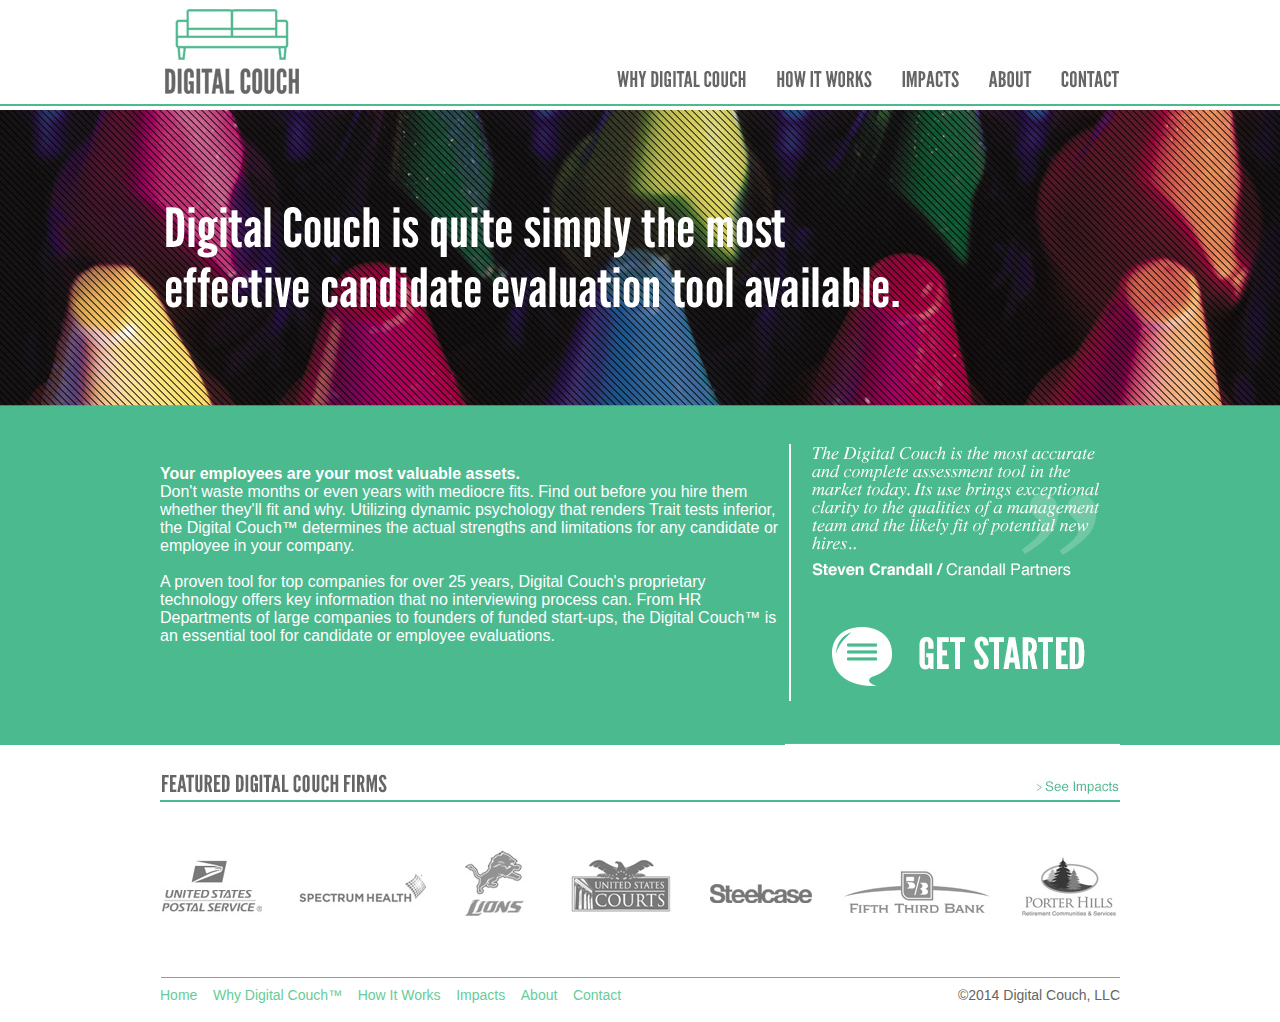
<file: index.html>
﻿<!DOCTYPE html PUBLIC "-//W3C//DTD XHTML 1.0 Transitional//EN" "http://www.w3.org/TR/xhtml1/DTD/xhtml1-transitional.dtd">
<html xmlns="http://www.w3.org/1999/xhtml">
<head>
<meta http-equiv="Content-Type" content="text/html; charset=UTF-8" />
<title>The Digital Couch™</title>
<link href="styles.css" rel="stylesheet" type="text/css">
<style type="text/css">
body {
	margin-left: 0px;
	margin-top: 0px;
	margin-right: 0px;
	margin-bottom: 0px;
}
</style>
<link href="styles.css" rel="stylesheet" type="text/css" />
<script type="text/javascript">
function MM_swapImgRestore() { //v3.0
  var i,x,a=document.MM_sr; for(i=0;a&&i<a.length&&(x=a[i])&&x.oSrc;i++) x.src=x.oSrc;
}
function MM_preloadImages() { //v3.0
  var d=document; if(d.images){ if(!d.MM_p) d.MM_p=new Array();
    var i,j=d.MM_p.length,a=MM_preloadImages.arguments; for(i=0; i<a.length; i++)
    if (a[i].indexOf("#")!=0){ d.MM_p[j]=new Image; d.MM_p[j++].src=a[i];}}
}

function MM_findObj(n, d) { //v4.01
  var p,i,x;  if(!d) d=document; if((p=n.indexOf("?"))>0&&parent.frames.length) {
    d=parent.frames[n.substring(p+1)].document; n=n.substring(0,p);}
  if(!(x=d[n])&&d.all) x=d.all[n]; for (i=0;!x&&i<d.forms.length;i++) x=d.forms[i][n];
  for(i=0;!x&&d.layers&&i<d.layers.length;i++) x=MM_findObj(n,d.layers[i].document);
  if(!x && d.getElementById) x=d.getElementById(n); return x;
}

function MM_swapImage() { //v3.0
  var i,j=0,x,a=MM_swapImage.arguments; document.MM_sr=new Array; for(i=0;i<(a.length-2);i+=3)
   if ((x=MM_findObj(a[i]))!=null){document.MM_sr[j++]=x; if(!x.oSrc) x.oSrc=x.src; x.src=a[i+2];}
}
</script>
</head>

<body onload="MM_preloadImages('images/why_over.jpg','images/how_over.jpg','images/impacts_over.jpg','images/about_over.jpg','images/contact_over.jpg')">
<table width="100%" border="0" cellspacing="0" cellpadding="0">
  <tr>
    <td align="center" background="images/header_bg.jpg"><table width="960" border="0" cellspacing="0" cellpadding="0"><a href="index.html"><img src="images/logo.jpg" width="207" height="110" alt="The Digital Couch™" /></a><img src="images/header_bg.jpg" width="240" height="110" alt="bg" /><a href="why.htm" onmouseout="MM_swapImgRestore()" onmouseover="MM_swapImage('Why','','images/why_over.jpg',1)"><img src="images/why.jpg" alt="Why Digital Couch™" width="153" height="110" id="Why" /></a><a href="how.htm" onmouseout="MM_swapImgRestore()" onmouseover="MM_swapImage('How','','images/how_over.jpg',1)"><img src="images/how.jpg" alt="How It Works" width="128" height="110" id="How" /></a><a href="impacts.htm" onmouseout="MM_swapImgRestore()" onmouseover="MM_swapImage('Impacts','','images/impacts_over.jpg',1)"><img src="images/impacts.jpg" alt="Impacts" width="88" height="110" id="Impacts" /></a><a href="about.htm" onmouseout="MM_swapImgRestore()" onmouseover="MM_swapImage('About','','images/about_over.jpg',1)"><img src="images/about.jpg" alt="About" width="73" height="110" id="About" /></a><a href="contact.htm" onmouseout="MM_swapImgRestore()" onmouseover="MM_swapImage('Contact','','images/contact_over.jpg',1)"><img src="images/contact.jpg" alt="Contact" width="71" height="110" id="Contact" /></a></table></td>
  </tr>
  <tr>
    <td align="center" background="images/promo_bg.jpg"><table width="960" border="0" cellspacing="0" cellpadding="0">
      <tr>
        <td align="left"><img src="images/copy.png" width="744" height="296" alt="Message" /></td>
      </tr>
    </table></td>
  </tr>
  <tr>
    <td align="center" background="images/body_bg.jpg"><table width="960" border="0" cellspacing="0" cellpadding="0">
      <tr>
        <td align="left" valign="top"><img src="images/body_bg.jpg" width="625" height="19" /><span class="mainhome"><br /><br /><br />
            <strong>Your employees are your most valuable assets.</strong><br />
Don't waste months or even years with mediocre fits. Find out before you hire them whether they'll fit and why. Utilizing dynamic psychology that renders Trait tests inferior, the Digital Couch™ determines the actual strengths and limitations for any candidate or employee in your company.<br /><br />

A proven tool for top companies for over 25 years, Digital Couch's proprietary technology offers key information that no interviewing process can. From HR Departments of large companies to founders of funded start-ups, the Digital Couch™ is an essential tool for candidate or employee evaluations. </span></td>
        <td align="left" valign="top"><a href="contact.htm"><img src="images/quote.jpg" width="335" height="339" alt="quote" /></a></td>
      </tr>
    </table></td>
  </tr>
  <tr>
    <td align="center"><table width="960" border="0" cellspacing="0" cellpadding="0">
      <tr>
        <td align="left" valign="top"><img src="images/featured_header.jpg" width="816" height="59" alt="Featured Clients" /><a href="impacts.htm"><img src="images/impacts_btn.jpg" alt="See Impacts" width="144" height="59" /></a></td>
      </tr>
      <tr>
        <td align="left" valign="top"><img src="images/client_logos.jpg" width="960" height="170" alt="Client Logos" /></td>
      </tr>
    </table></td>
  </tr>
  <tr>
    <td align="center"><img src="images/split.jpg" width="960" height="12" alt="split" /></td>
  </tr>
  <tr>
    <td align="center"><table width="960" border="0" cellspacing="0" cellpadding="0">
      <tr>
        <td><span class="footer"><a href="index.html" class="footer">Home</a>&nbsp;&nbsp;&nbsp;&nbsp;<a href="why.htm" class="footer">Why Digital Couch™</a>&nbsp;&nbsp;&nbsp;&nbsp;<a href="how.htm" class="footer">How It Works</a>&nbsp;&nbsp;&nbsp;&nbsp;<a href="impacts.htm" class="footer">Impacts</a>&nbsp;&nbsp;&nbsp;&nbsp;<a href="about.htm" class="footer">About</a>&nbsp;&nbsp;&nbsp;&nbsp;<a href="contact.htm" class="footer">Contact</a></span></td>
        <td align="right"><span class="footer">©2014 Digital Couch, LLC</span></td>
      </tr>
    </table></td>
  </tr>
  <tr>
    <td>&nbsp;</td>
  </tr>
</table>
</body>
</html>
</file>
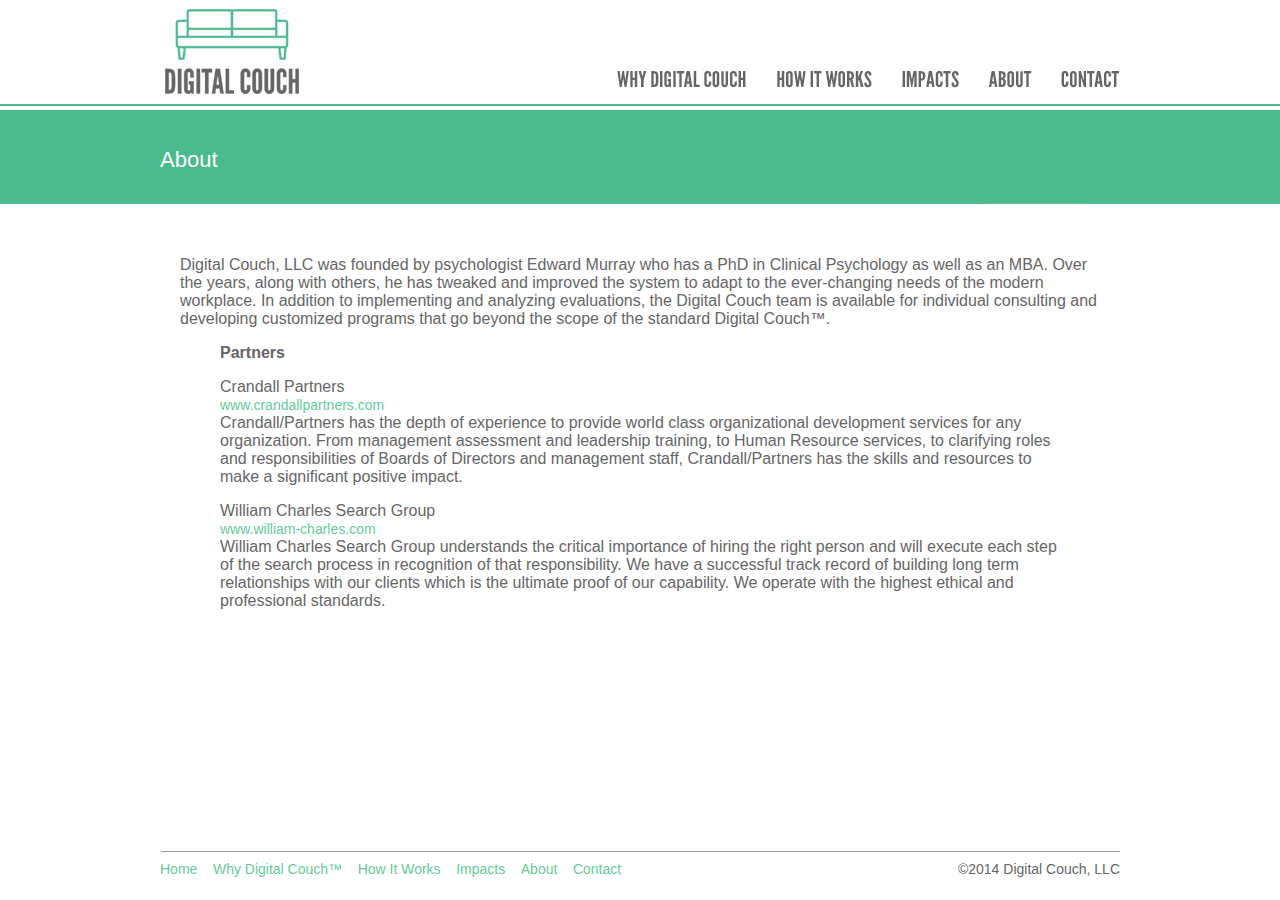
<file: about.htm>
﻿<!DOCTYPE html PUBLIC "-//W3C//DTD XHTML 1.0 Transitional//EN" "http://www.w3.org/TR/xhtml1/DTD/xhtml1-transitional.dtd">
<html xmlns="http://www.w3.org/1999/xhtml">
<head>
<meta http-equiv="Content-Type" content="text/html; charset=UTF-8" />
<title>About</title>
<link href="styles.css" rel="stylesheet" type="text/css">
<style type="text/css">
body {
	margin-left: 0px;
	margin-top: 0px;
	margin-right: 0px;
	margin-bottom: 0px;
}
</style>
<link href="styles.css" rel="stylesheet" type="text/css" />
<script type="text/javascript">
function MM_swapImgRestore() { //v3.0
  var i,x,a=document.MM_sr; for(i=0;a&&i<a.length&&(x=a[i])&&x.oSrc;i++) x.src=x.oSrc;
}
function MM_preloadImages() { //v3.0
  var d=document; if(d.images){ if(!d.MM_p) d.MM_p=new Array();
    var i,j=d.MM_p.length,a=MM_preloadImages.arguments; for(i=0; i<a.length; i++)
    if (a[i].indexOf("#")!=0){ d.MM_p[j]=new Image; d.MM_p[j++].src=a[i];}}
}

function MM_findObj(n, d) { //v4.01
  var p,i,x;  if(!d) d=document; if((p=n.indexOf("?"))>0&&parent.frames.length) {
    d=parent.frames[n.substring(p+1)].document; n=n.substring(0,p);}
  if(!(x=d[n])&&d.all) x=d.all[n]; for (i=0;!x&&i<d.forms.length;i++) x=d.forms[i][n];
  for(i=0;!x&&d.layers&&i<d.layers.length;i++) x=MM_findObj(n,d.layers[i].document);
  if(!x && d.getElementById) x=d.getElementById(n); return x;
}

function MM_swapImage() { //v3.0
  var i,j=0,x,a=MM_swapImage.arguments; document.MM_sr=new Array; for(i=0;i<(a.length-2);i+=3)
   if ((x=MM_findObj(a[i]))!=null){document.MM_sr[j++]=x; if(!x.oSrc) x.oSrc=x.src; x.src=a[i+2];}
}
</script>
</head>

<body onload="MM_preloadImages('images/why_over.jpg','images/how_over.jpg','images/impacts_over.jpg','images/about_over.jpg','images/contact_over.jpg')">
<table width="100%" border="0" cellspacing="0" cellpadding="0">
  <tr>
    <td align="center" background="images/header_bg.jpg"><table width="960" border="0" cellspacing="0" cellpadding="0"><a href="index.html"><img src="images/logo.jpg" width="207" height="110" alt="The Digital Couch™" /></a><img src="images/header_bg.jpg" width="240" height="110" alt="bg" /><a href="why.htm" onmouseout="MM_swapImgRestore()" onmouseover="MM_swapImage('Why','','images/why_over.jpg',1)"><img src="images/why.jpg" alt="Why Digital Couch™" width="153" height="110" id="Why" /></a><a href="how.htm" onmouseout="MM_swapImgRestore()" onmouseover="MM_swapImage('How','','images/how_over.jpg',1)"><img src="images/how.jpg" alt="How It Works" width="128" height="110" id="How" /></a><a href="impacts.htm" onmouseout="MM_swapImgRestore()" onmouseover="MM_swapImage('Impacts','','images/impacts_over.jpg',1)"><img src="images/impacts.jpg" alt="Impacts" width="88" height="110" id="Impacts" /></a><a href="about.htm" onmouseout="MM_swapImgRestore()" onmouseover="MM_swapImage('About','','images/about_over.jpg',1)"><img src="images/about.jpg" alt="About" width="73" height="110" id="About" /></a><a href="contact.htm" onmouseout="MM_swapImgRestore()" onmouseover="MM_swapImage('Contact','','images/contact_over.jpg',1)"><img src="images/contact.jpg" alt="Contact" width="71" height="110" id="Contact" /></a></table></td>
  </tr>

  <tr>
    <td align="center" background="images/body_bg.jpg"><table width="960" border="0" cellspacing="0" cellpadding="0">
      <tr>
        <td align="left" valign="top"><img src="images/body_bg.jpg" width="625" height="19" /><br /><br />
        <span class="subhead">
          About<strong></strong></span></td>
        <td align="left" valign="top"><img src="images/sub_head.jpg" width="105" height="94" alt="sub" /></td>
      </tr>
    </table></td>
  </tr>
  <tr>
    <td align="center"><table width="920" border="0" cellspacing="0" cellpadding="0">
      <tr>
        <td align="left" valign="top"><p class="main"><br />
          <br />
          Digital Couch, LLC was founded by psychologist Edward Murray who has a PhD in Clinical Psychology as well as an MBA. Over the years, along with others, he has tweaked and improved the system to adapt to the ever-changing needs of the modern workplace. In addition to implementing and analyzing evaluations, the Digital Couch team is available for individual consulting and developing customized programs that go beyond the scope of the standard Digital Couch™.</p>
          <blockquote>
            <p class="main"><strong>Partners</strong></p>
            <p class="main">Crandall Partners<br />
              <a href="http://www.crandallpartners.com" target="new" class="footer">www.crandallpartners.com</a><br />
              Crandall/Partners has the depth of experience to provide world class organizational development services for any organization.  From management assessment and leadership training, to Human Resource services, to clarifying roles and responsibilities of Boards of Directors and management staff, Crandall/Partners has the skills and resources to make a significant positive impact.              </p>
            <p class="main">William Charles Search Group<br />
              <a href="http://www.william-charles.com" target="new" class="footer">www.william-charles.com</a><br />
              William Charles Search Group understands the critical importance of hiring the right person and will execute each step of the search process in recognition of that responsibility. We have a successful track record of building long term relationships with our clients which is the ultimate proof of our capability. We operate with the highest ethical and professional standards.              <br />
              <br />


          </p>
          </blockquote>
          <p class="main">&nbsp;</p>
          <p class="main">&nbsp;</p>
          <p class="main">&nbsp;</p>
          <p class="main">&nbsp;</p>
          <p class="main">&nbsp;</p>
          <p class="main">&nbsp;</p></td>
      </tr>
    </table></td>
  </tr>
  <tr>
    <td align="center"><img src="images/split.jpg" width="960" height="12" alt="split" /></td>
  </tr>
  <tr>
    <td align="center"><table width="960" border="0" cellspacing="0" cellpadding="0">
      <tr>
        <td><span class="footer"><a href="index.html" class="footer">Home</a>&nbsp;&nbsp;&nbsp;&nbsp;<a href="why.htm" class="footer">Why Digital Couch™</a>&nbsp;&nbsp;&nbsp;&nbsp;<a href="how.htm" class="footer">How It Works</a>&nbsp;&nbsp;&nbsp;&nbsp;<a href="impacts.htm" class="footer">Impacts</a>&nbsp;&nbsp;&nbsp;&nbsp;<a href="about.htm" class="footer">About</a>&nbsp;&nbsp;&nbsp;&nbsp;<a href="contact.htm" class="footer">Contact</a></span></td>
        <td align="right"><span class="footer">©2014 Digital Couch, LLC</span></td>
      </tr>
    </table></td>
  </tr>
  <tr>
    <td>&nbsp;</td>
  </tr>
</table>
</body>
</html>
</file>
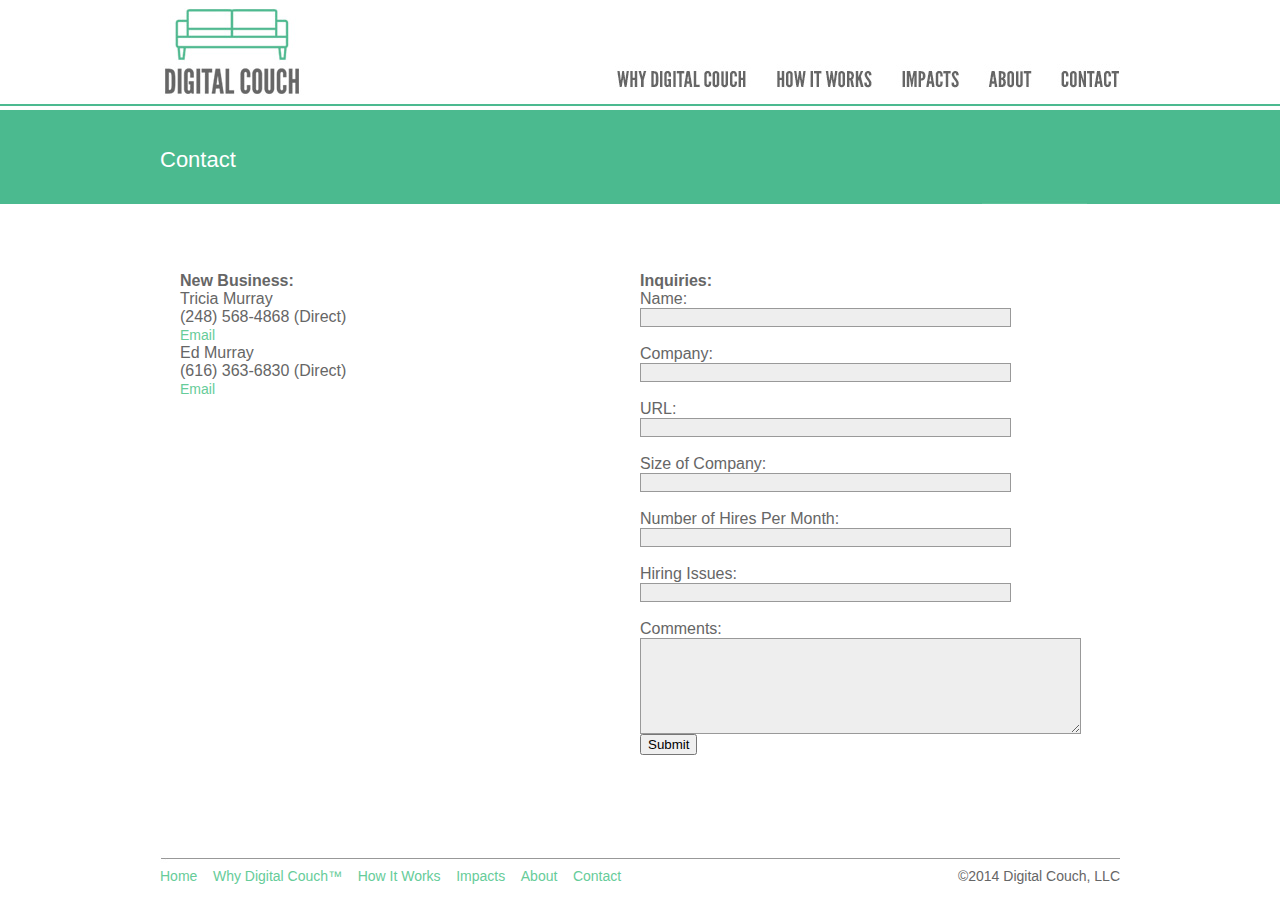
<file: contact.htm>
﻿<!DOCTYPE html PUBLIC "-//W3C//DTD XHTML 1.0 Transitional//EN" "http://www.w3.org/TR/xhtml1/DTD/xhtml1-transitional.dtd">
<html xmlns="http://www.w3.org/1999/xhtml">
<head>
<meta http-equiv="Content-Type" content="text/html; charset=UTF-8" />
<title>Contact</title>
<link href="styles.css" rel="stylesheet" type="text/css">
<style type="text/css">
body {
	margin-left: 0px;
	margin-top: 0px;
	margin-right: 0px;
	margin-bottom: 0px;
}
</style>
<link href="styles.css" rel="stylesheet" type="text/css" />
<script type="text/javascript">
function MM_swapImgRestore() { //v3.0
  var i,x,a=document.MM_sr; for(i=0;a&&i<a.length&&(x=a[i])&&x.oSrc;i++) x.src=x.oSrc;
}
function MM_preloadImages() { //v3.0
  var d=document; if(d.images){ if(!d.MM_p) d.MM_p=new Array();
    var i,j=d.MM_p.length,a=MM_preloadImages.arguments; for(i=0; i<a.length; i++)
    if (a[i].indexOf("#")!=0){ d.MM_p[j]=new Image; d.MM_p[j++].src=a[i];}}
}

function MM_findObj(n, d) { //v4.01
  var p,i,x;  if(!d) d=document; if((p=n.indexOf("?"))>0&&parent.frames.length) {
    d=parent.frames[n.substring(p+1)].document; n=n.substring(0,p);}
  if(!(x=d[n])&&d.all) x=d.all[n]; for (i=0;!x&&i<d.forms.length;i++) x=d.forms[i][n];
  for(i=0;!x&&d.layers&&i<d.layers.length;i++) x=MM_findObj(n,d.layers[i].document);
  if(!x && d.getElementById) x=d.getElementById(n); return x;
}

function MM_swapImage() { //v3.0
  var i,j=0,x,a=MM_swapImage.arguments; document.MM_sr=new Array; for(i=0;i<(a.length-2);i+=3)
   if ((x=MM_findObj(a[i]))!=null){document.MM_sr[j++]=x; if(!x.oSrc) x.oSrc=x.src; x.src=a[i+2];}
}
</script>
</head>

<body onload="MM_preloadImages('images/why_over.jpg','images/how_over.jpg','images/impacts_over.jpg','images/about_over.jpg','images/contact_over.jpg')">
<table width="100%" border="0" cellspacing="0" cellpadding="0">
  <tr>
    <td align="center" background="images/header_bg.jpg"><table width="960" border="0" cellspacing="0" cellpadding="0"><a href="index.html"><img src="images/logo.jpg" width="207" height="110" alt="The Digital Couch™" /></a><img src="images/header_bg.jpg" width="240" height="110" alt="bg" /><a href="why.htm" onmouseout="MM_swapImgRestore()" onmouseover="MM_swapImage('Why','','images/why_over.jpg',1)"><img src="images/why.jpg" alt="Why Digital Couch™" width="153" height="110" id="Why" /></a><a href="how.htm" onmouseout="MM_swapImgRestore()" onmouseover="MM_swapImage('How','','images/how_over.jpg',1)"><img src="images/how.jpg" alt="How It Works" width="128" height="110" id="How" /></a><a href="impacts.htm" onmouseout="MM_swapImgRestore()" onmouseover="MM_swapImage('Impacts','','images/impacts_over.jpg',1)"><img src="images/impacts.jpg" alt="Impacts" width="88" height="110" id="Impacts" /></a><a href="about.htm" onmouseout="MM_swapImgRestore()" onmouseover="MM_swapImage('About','','images/about_over.jpg',1)"><img src="images/about.jpg" alt="About" width="73" height="110" id="About" /></a><a href="contact.htm" onmouseout="MM_swapImgRestore()" onmouseover="MM_swapImage('Contact','','images/contact_over.jpg',1)"><img src="images/contact.jpg" alt="Contact" width="71" height="110" id="Contact" /></a></table></td>
  </tr>

  <tr>
    <td align="center" background="images/body_bg.jpg"><table width="960" border="0" cellspacing="0" cellpadding="0">
      <tr>
        <td align="left" valign="top"><img src="images/body_bg.jpg" width="625" height="19" /><br /><br />
        <span class="subhead">
          Contact<strong></strong></span></td>
        <td align="left" valign="top"><img src="images/sub_head.jpg" width="105" height="94" alt="sub" /></td>
      </tr>
    </table></td>
  </tr>
  <tr>
    <td align="center"><table width="920" border="0" cellspacing="0" cellpadding="0">
      <tr>
        <td align="left" valign="top"><p class="main"><br />
            <br />
        </p>
          <table width="920" border="0" cellspacing="0" cellpadding="0">
            <tr>
              <td width="50%" align="left" valign="top"><span class="main"><strong>New Business:</strong><br />
Tricia Murray<br />
(248) 568-4868 (Direct)<br />
<a href="mailto: tricia@digital-couch.com" class="footer">Email </a>
<br />
Ed Murray<br />
(616) 363-6830 (Direct)<br />
<a href="mailto: edmurray17@comcast.net" class="footer">Email </a><br />
</span></td>
              <td width="50%" align="left" valign="top"><span class="main"><strong>Inquiries:</strong></span><br />
          <form action="thanks.php" method="post" enctype="multipart/form-data" name="Contact" id="Contact">
            <div class="cnt style9 style12 style8 main">Name:<br />
                        <input name="name" type="text" size="50" class="form" />
               
			  </div><br />
              <div class="cnt style9 style12 style8 main">Company:<br />
                        <input name="company" type="text" class="form" id="company" size="50" />
              
                    </div><br />
              <div class="cnt style9 style12 style8 main">URL:<br />
                        <input name="url" type="text" class="form" id="url" size="50" />
           
                    </div><br />
              <div class="cnt style9 style12 style8 main">Size of Company:<br />
                        <input name="company_size" type="text" class="form" id="company_size" size="50" />
             
                    </div><br />
                    <div class="cnt style9 style12 style8 main">Number of Hires Per Month:<br />
                        <input name="monthly_hires" type="text" class="form" id="postal" size="50" />
              </div>
                    <br />
              <div class="cnt style9 style12 style8 main">Hiring Issues:<br />
                        <input name="issues" type="text" class="form" id="issues" size="50" />
                    </div>
              <span class="style13  main" ><br />
                    Comments:</span><span class="text1"><br />
                    <textarea name="comments" cols="60" rows="6" class="form" id="comments"></textarea>
                    <br />
                    <label>
                    <input type="submit" name="Submit" value="Submit" />
                    </label>
                    </span>              
          </form>   </p></td>
            </tr>
          </table>
          
          <p class="main">&nbsp;</p>
          <p class="main">&nbsp;</p>
        </td>
      </tr>
    </table></td>
  </tr>
  <tr>
    <td align="center"><img src="images/split.jpg" width="960" height="12" alt="split" /></td>
  </tr>
  <tr>
    <td align="center"><table width="960" border="0" cellspacing="0" cellpadding="0">
      <tr>
        <td><span class="footer"><a href="index.html" class="footer">Home</a>&nbsp;&nbsp;&nbsp;&nbsp;<a href="why.htm" class="footer">Why Digital Couch™</a>&nbsp;&nbsp;&nbsp;&nbsp;<a href="how.htm" class="footer">How It Works</a>&nbsp;&nbsp;&nbsp;&nbsp;<a href="impacts.htm" class="footer">Impacts</a>&nbsp;&nbsp;&nbsp;&nbsp;<a href="about.htm" class="footer">About</a>&nbsp;&nbsp;&nbsp;&nbsp;<a href="contact.htm" class="footer">Contact</a></span></td>
        <td align="right"><span class="footer">©2014 Digital Couch, LLC</span></td>
      </tr>
    </table></td>
  </tr>
  <tr>
    <td>&nbsp;</td>
  </tr>
</table>
</body>
</html>
</file>
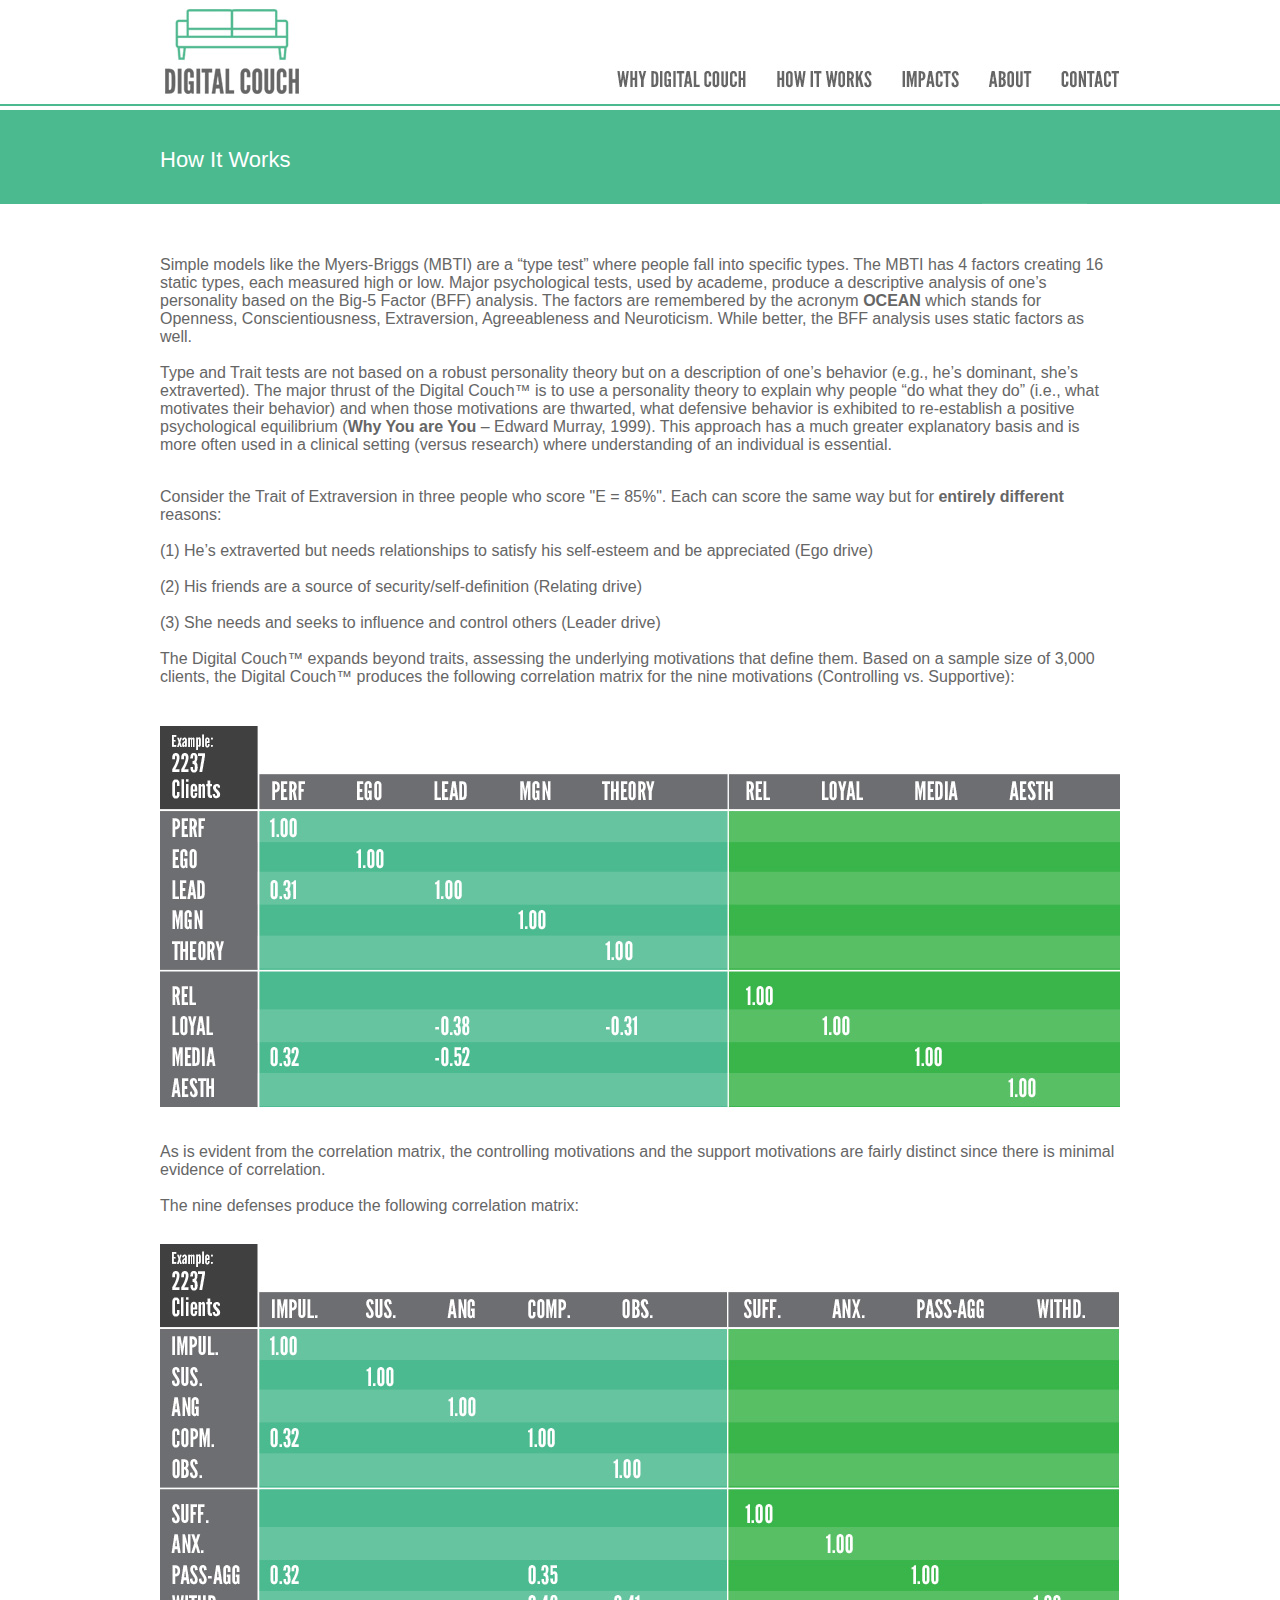
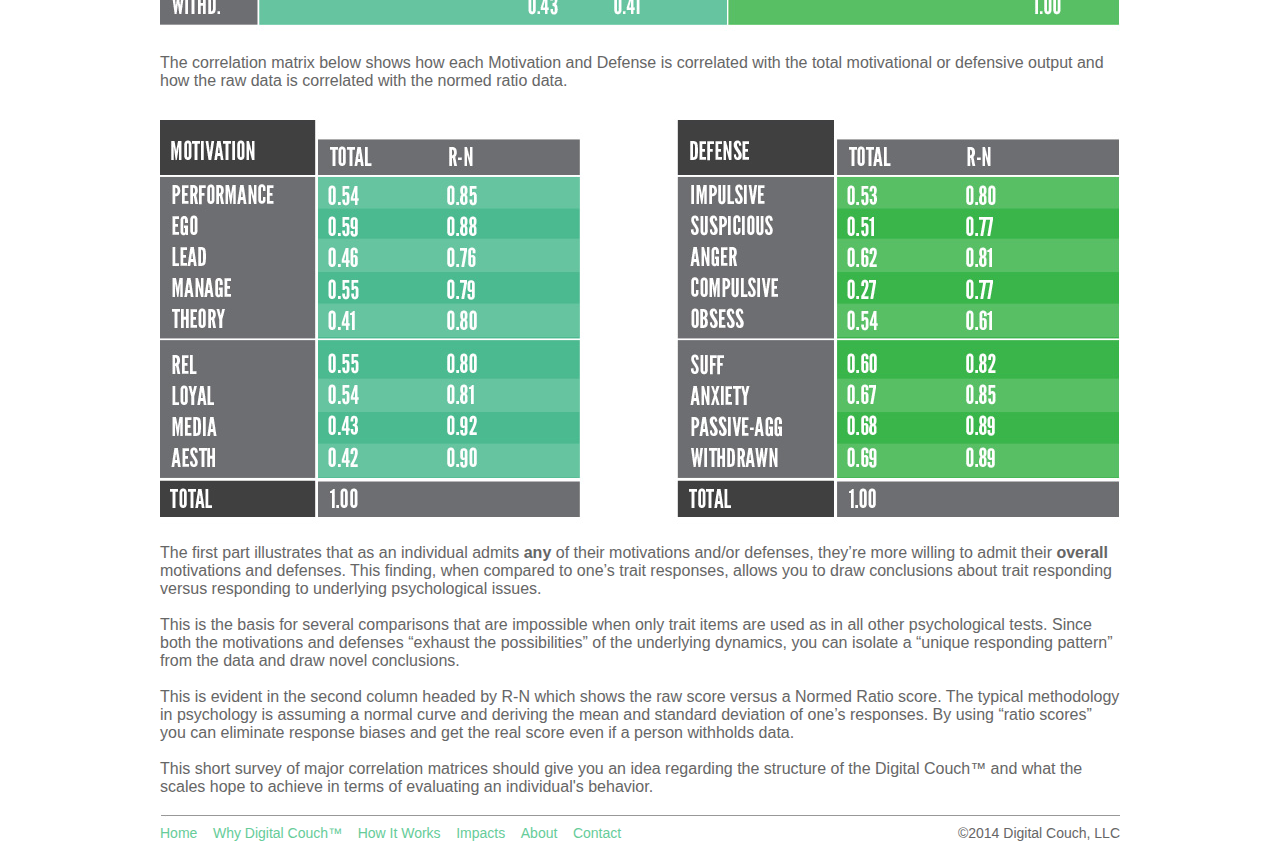
<file: how.htm>
﻿<!DOCTYPE html PUBLIC "-//W3C//DTD XHTML 1.0 Transitional//EN" "http://www.w3.org/TR/xhtml1/DTD/xhtml1-transitional.dtd">
<html xmlns="http://www.w3.org/1999/xhtml">
<head>
<meta http-equiv="Content-Type" content="text/html; charset=UTF-8" />
<title>How It Works</title>
<link href="styles.css" rel="stylesheet" type="text/css">
<style type="text/css">
body {
	margin-left: 0px;
	margin-top: 0px;
	margin-right: 0px;
	margin-bottom: 0px;
}
</style>
<link href="styles.css" rel="stylesheet" type="text/css" />
<script type="text/javascript">
function MM_swapImgRestore() { //v3.0
  var i,x,a=document.MM_sr; for(i=0;a&&i<a.length&&(x=a[i])&&x.oSrc;i++) x.src=x.oSrc;
}
function MM_preloadImages() { //v3.0
  var d=document; if(d.images){ if(!d.MM_p) d.MM_p=new Array();
    var i,j=d.MM_p.length,a=MM_preloadImages.arguments; for(i=0; i<a.length; i++)
    if (a[i].indexOf("#")!=0){ d.MM_p[j]=new Image; d.MM_p[j++].src=a[i];}}
}

function MM_findObj(n, d) { //v4.01
  var p,i,x;  if(!d) d=document; if((p=n.indexOf("?"))>0&&parent.frames.length) {
    d=parent.frames[n.substring(p+1)].document; n=n.substring(0,p);}
  if(!(x=d[n])&&d.all) x=d.all[n]; for (i=0;!x&&i<d.forms.length;i++) x=d.forms[i][n];
  for(i=0;!x&&d.layers&&i<d.layers.length;i++) x=MM_findObj(n,d.layers[i].document);
  if(!x && d.getElementById) x=d.getElementById(n); return x;
}

function MM_swapImage() { //v3.0
  var i,j=0,x,a=MM_swapImage.arguments; document.MM_sr=new Array; for(i=0;i<(a.length-2);i+=3)
   if ((x=MM_findObj(a[i]))!=null){document.MM_sr[j++]=x; if(!x.oSrc) x.oSrc=x.src; x.src=a[i+2];}
}
</script>
</head>

<body onload="MM_preloadImages('images/why_over.jpg','images/how_over.jpg','images/impacts_over.jpg','images/about_over.jpg','images/contact_over.jpg')">
<table width="100%" border="0" cellspacing="0" cellpadding="0">
  <tr>
    <td align="center" background="images/header_bg.jpg"><table width="960" border="0" cellspacing="0" cellpadding="0"><a href="index.html"><img src="images/logo.jpg" width="207" height="110" alt="The Digital Couch™" /></a><img src="images/header_bg.jpg" width="240" height="110" alt="bg" /><a href="why.htm" onmouseout="MM_swapImgRestore()" onmouseover="MM_swapImage('Why','','images/why_over.jpg',1)"><img src="images/why.jpg" alt="Why Digital Couch™" width="153" height="110" id="Why" /></a><a href="how.htm" onmouseout="MM_swapImgRestore()" onmouseover="MM_swapImage('How','','images/how_over.jpg',1)"><img src="images/how.jpg" alt="How It Works" width="128" height="110" id="How" /></a><a href="impacts.htm" onmouseout="MM_swapImgRestore()" onmouseover="MM_swapImage('Impacts','','images/impacts_over.jpg',1)"><img src="images/impacts.jpg" alt="Impacts" width="88" height="110" id="Impacts" /></a><a href="about.htm" onmouseout="MM_swapImgRestore()" onmouseover="MM_swapImage('About','','images/about_over.jpg',1)"><img src="images/about.jpg" alt="About" width="73" height="110" id="About" /></a><a href="contact.htm" onmouseout="MM_swapImgRestore()" onmouseover="MM_swapImage('Contact','','images/contact_over.jpg',1)"><img src="images/contact.jpg" alt="Contact" width="71" height="110" id="Contact" /></a></table></td>
  </tr>

  <tr>
    <td align="center" background="images/body_bg.jpg"><table width="960" border="0" cellspacing="0" cellpadding="0">
      <tr>
        <td align="left" valign="top"><img src="images/body_bg.jpg" width="625" height="19" /><br /><br />
        <span class="subhead">
          How It Works<strong></strong></span></td>
        <td align="left" valign="top"><img src="images/sub_head.jpg" width="105" height="94" alt="sub" /></td>
      </tr>
    </table></td>
  </tr>
  <tr>
    <td align="center"><table width="920" border="0" cellspacing="0" cellpadding="0">
      <tr>
        <td align="left" valign="top"><p class="main"><br />
          <br />Simple models like the Myers-Briggs (MBTI) are a “type test” where people fall into specific types. The MBTI has 4 factors creating 16 static types, each measured high or low.  Major psychological tests, used by academe, produce a descriptive analysis of one’s personality based on the Big-5 Factor (BFF) analysis.  The factors are remembered by the acronym <strong>OCEAN</strong> which stands for Openness, Conscientiousness, Extraversion, Agreeableness and Neuroticism. While better, the BFF analysis uses static factors as well.<br />
          <br />
          Type and Trait tests are not based on a robust personality theory but on a description of one’s behavior (e.g., he’s dominant, she’s extraverted). The major thrust of the Digital Couch™ is to use a personality theory to explain why people “do what they do” (i.e., what motivates their behavior) and when those motivations are thwarted, what defensive behavior is exhibited to re-establish a positive psychological equilibrium (<strong>Why You are You</strong> – Edward Murray, 1999). This approach has a much greater explanatory basis and is more often used in a clinical setting (versus research) where understanding of an individual is essential. </p>
          

<p class="main"><br />
Consider the Trait of Extraversion in three people who score "E = 85%".  Each can score the same way but for <strong>entirely different</strong> reasons:
<br /><br />

(1) He’s extraverted but needs relationships to satisfy his self-esteem and be appreciated (Ego drive) 
<br /> <br />
(2) His friends are a source of security/self-definition (Relating drive)
<br /> <br />
(3) She needs and seeks to influence and control others (Leader drive)
<br /> <br />
The Digital Couch™ expands beyond traits, assessing the underlying motivations that define them.  Based on a sample size of 3,000 clients, the Digital Couch™ produces the following correlation matrix for the nine motivations (Controlling vs. Supportive):
</p>


            <br />
            <img src="images/how_table1.jpg" width="960" height="407" alt="Table1" />          </p>
          <p class="main">As is evident from the correlation matrix, the controlling motivations and the support motivations are fairly distinct since there is minimal evidence of correlation.


<br /><br />
The nine defenses produce the following correlation matrix:
</p>
          <p class="main"><img src="images/how_table2.jpg" width="960" height="407" alt="Table2" /></p>
          <p class="main">The correlation matrix below shows how each Motivation and Defense is correlated with the total motivational or defensive output and how the raw data is correlated with the normed ratio data.<br />
            <br />
            <img src="images/how_table3.jpg" width="960" height="420" alt="table3" />          </p>
          <p class="main">The first part illustrates that as an individual admits <strong>any</strong> of their motivations and/or defenses, they’re more willing to admit their <strong>overall</strong> motivations and defenses.  This finding, when compared to one’s trait responses, allows you to draw conclusions about trait responding versus responding to underlying psychological issues.<br /><br />

This is the basis for several comparisons that are impossible when only trait items are used as in all other psychological tests.  Since both the motivations and defenses “exhaust the possibilities” of the underlying dynamics, you can isolate  a “unique responding pattern” from the data and draw novel conclusions.<br /><br />

This is evident in the second column headed by R-N which shows the raw score versus a Normed Ratio score.  The typical methodology in psychology is assuming a normal curve and deriving the mean and standard deviation of one’s responses.  By using “ratio scores” you can eliminate response biases and get the real score even if a person withholds data.   <br />
<br />
 

 This short survey of major correlation matrices should give you an idea regarding the structure of the Digital Couch™ and what the scales hope to achieve in terms of evaluating an individual's behavior.</p></td>
      </tr>
    </table></td>
  </tr>
  <tr>
    <td align="center"><img src="images/split.jpg" width="960" height="12" alt="split" /></td>
  </tr>
  <tr>
    <td align="center"><table width="960" border="0" cellspacing="0" cellpadding="0">
      <tr>
        <td><span class="footer"><a href="index.html" class="footer">Home</a>&nbsp;&nbsp;&nbsp;&nbsp;<a href="why.htm" class="footer">Why Digital Couch™</a>&nbsp;&nbsp;&nbsp;&nbsp;<a href="how.htm" class="footer">How It Works</a>&nbsp;&nbsp;&nbsp;&nbsp;<a href="impacts.htm" class="footer">Impacts</a>&nbsp;&nbsp;&nbsp;&nbsp;<a href="about.htm" class="footer">About</a>&nbsp;&nbsp;&nbsp;&nbsp;<a href="contact.htm" class="footer">Contact</a></span></td>
        <td align="right"><span class="footer">©2014 Digital Couch, LLC</span></td>
      </tr>
    </table></td>
  </tr>
  <tr>
    <td>&nbsp;</td>
  </tr>
</table>
</body>
</html>
</file>
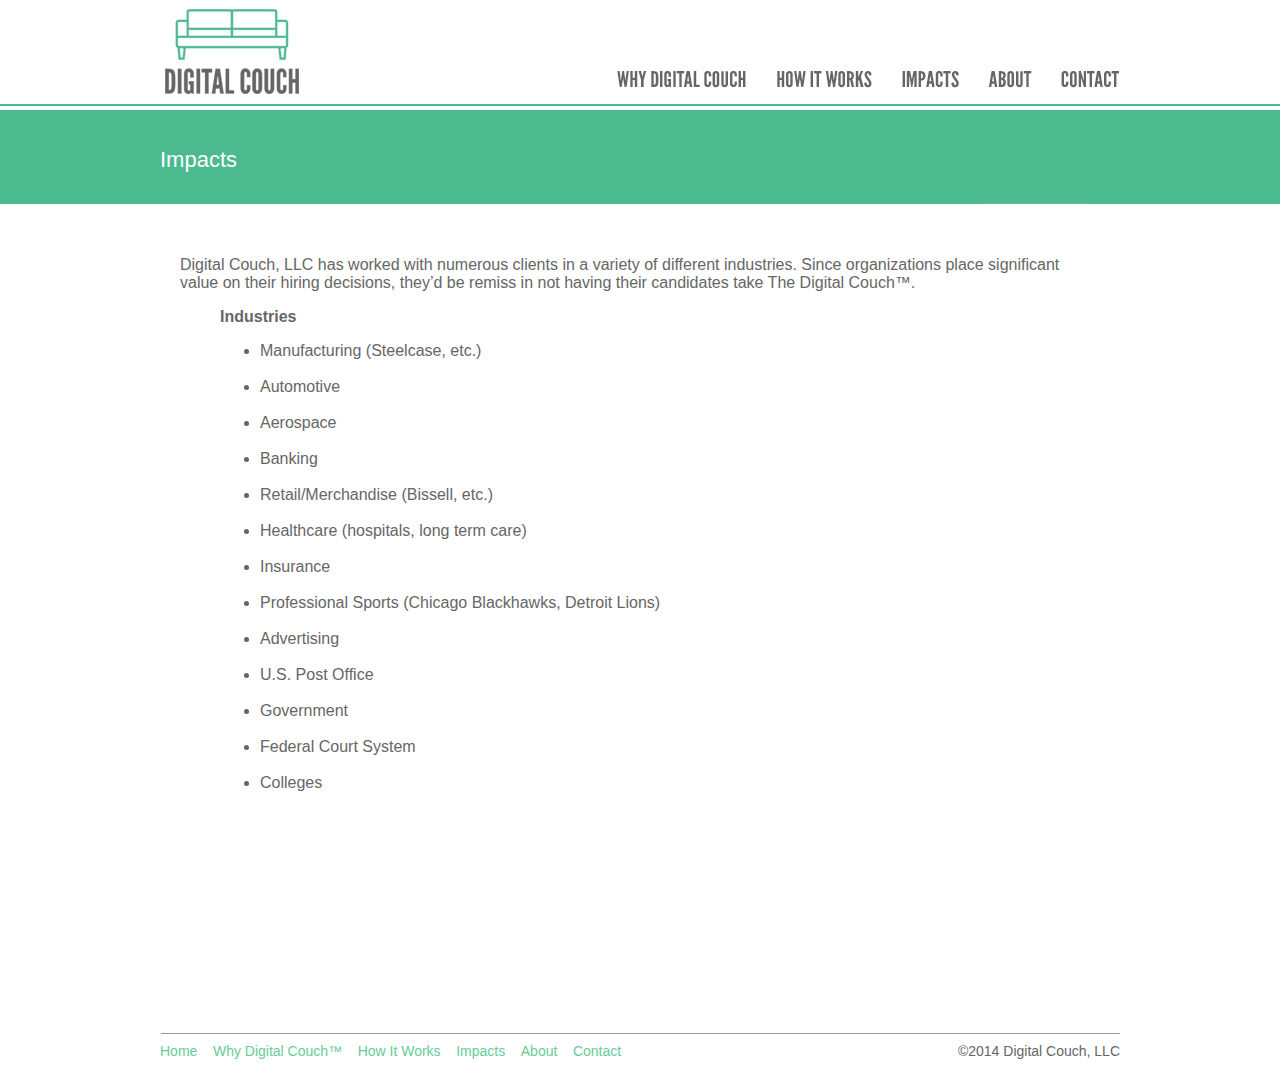
<file: impacts.htm>
﻿<!DOCTYPE html PUBLIC "-//W3C//DTD XHTML 1.0 Transitional//EN" "http://www.w3.org/TR/xhtml1/DTD/xhtml1-transitional.dtd">
<html xmlns="http://www.w3.org/1999/xhtml">
<head>
<meta http-equiv="Content-Type" content="text/html; charset=UTF-8" />
<title>Impacts</title>
<link href="styles.css" rel="stylesheet" type="text/css">
<style type="text/css">
body {
	margin-left: 0px;
	margin-top: 0px;
	margin-right: 0px;
	margin-bottom: 0px;
}
</style>
<link href="styles.css" rel="stylesheet" type="text/css" />
<script type="text/javascript">
function MM_swapImgRestore() { //v3.0
  var i,x,a=document.MM_sr; for(i=0;a&&i<a.length&&(x=a[i])&&x.oSrc;i++) x.src=x.oSrc;
}
function MM_preloadImages() { //v3.0
  var d=document; if(d.images){ if(!d.MM_p) d.MM_p=new Array();
    var i,j=d.MM_p.length,a=MM_preloadImages.arguments; for(i=0; i<a.length; i++)
    if (a[i].indexOf("#")!=0){ d.MM_p[j]=new Image; d.MM_p[j++].src=a[i];}}
}

function MM_findObj(n, d) { //v4.01
  var p,i,x;  if(!d) d=document; if((p=n.indexOf("?"))>0&&parent.frames.length) {
    d=parent.frames[n.substring(p+1)].document; n=n.substring(0,p);}
  if(!(x=d[n])&&d.all) x=d.all[n]; for (i=0;!x&&i<d.forms.length;i++) x=d.forms[i][n];
  for(i=0;!x&&d.layers&&i<d.layers.length;i++) x=MM_findObj(n,d.layers[i].document);
  if(!x && d.getElementById) x=d.getElementById(n); return x;
}

function MM_swapImage() { //v3.0
  var i,j=0,x,a=MM_swapImage.arguments; document.MM_sr=new Array; for(i=0;i<(a.length-2);i+=3)
   if ((x=MM_findObj(a[i]))!=null){document.MM_sr[j++]=x; if(!x.oSrc) x.oSrc=x.src; x.src=a[i+2];}
}
</script>
</head>

<body onload="MM_preloadImages('images/why_over.jpg','images/how_over.jpg','images/impacts_over.jpg','images/about_over.jpg','images/contact_over.jpg')">
<table width="100%" border="0" cellspacing="0" cellpadding="0">
  <tr>
    <td align="center" background="images/header_bg.jpg"><table width="960" border="0" cellspacing="0" cellpadding="0"><a href="index.html"><img src="images/logo.jpg" width="207" height="110" alt="The Digital Couch™" /></a><img src="images/header_bg.jpg" width="240" height="110" alt="bg" /><a href="why.htm" onmouseout="MM_swapImgRestore()" onmouseover="MM_swapImage('Why','','images/why_over.jpg',1)"><img src="images/why.jpg" alt="Why Digital Couch™" width="153" height="110" id="Why" /></a><a href="how.htm" onmouseout="MM_swapImgRestore()" onmouseover="MM_swapImage('How','','images/how_over.jpg',1)"><img src="images/how.jpg" alt="How It Works" width="128" height="110" id="How" /></a><a href="impacts.htm" onmouseout="MM_swapImgRestore()" onmouseover="MM_swapImage('Impacts','','images/impacts_over.jpg',1)"><img src="images/impacts.jpg" alt="Impacts" width="88" height="110" id="Impacts" /></a><a href="about.htm" onmouseout="MM_swapImgRestore()" onmouseover="MM_swapImage('About','','images/about_over.jpg',1)"><img src="images/about.jpg" alt="About" width="73" height="110" id="About" /></a><a href="contact.htm" onmouseout="MM_swapImgRestore()" onmouseover="MM_swapImage('Contact','','images/contact_over.jpg',1)"><img src="images/contact.jpg" alt="Contact" width="71" height="110" id="Contact" /></a></table></td>
  </tr>

  <tr>
    <td align="center" background="images/body_bg.jpg"><table width="960" border="0" cellspacing="0" cellpadding="0">
      <tr>
        <td align="left" valign="top"><img src="images/body_bg.jpg" width="625" height="19" /><br /><br />
        <span class="subhead">
          Impacts<strong></strong></span></td>
        <td align="left" valign="top"><img src="images/sub_head.jpg" width="105" height="94" alt="sub" /></td>
      </tr>
    </table></td>
  </tr>
  <tr>
    <td align="center"><table width="920" border="0" cellspacing="0" cellpadding="0">
      <tr>
        <td align="left" valign="top"><p class="main"><br />
          <br />
          Digital Couch, LLC has worked with numerous clients in a variety of different industries. Since organizations place significant value on their hiring decisions, they’d be remiss in not having their candidates take The Digital Couch™.</p>
          <blockquote>
            <p class="main"><strong>Industries</strong></p>
            <ul>
              <li class="main">Manufacturing (Steelcase, etc.)</li><br />
              <li class="main">Automotive</li><br />
              <li class="main">Aerospace</li><br />
              <li class="main">Banking</li><br />
              <li class="main">Retail/Merchandise (Bissell, etc.)</li><br /><li class="main">Healthcare (hospitals, long term care)</li><br />
              <li class="main">Insurance</li><br />
              <li class="main">Professional Sports (Chicago Blackhawks, Detroit Lions)</li>
<br />              <li class="main">Advertising</li><br />
              <li class="main">U.S. Post Office</li><br />
              <li class="main">Government</li><br />
              <li class="main">Federal Court System</li>
<br />              <li class="main">Colleges<br />
                <br />
              </li>
            </ul>
          </blockquote>
          <p class="main">&nbsp;</p>
          <p class="main">&nbsp;</p>
          <p class="main">&nbsp;</p>
          <p class="main">&nbsp;</p>
          <p class="main">&nbsp;</p>
          <p class="main">&nbsp;</p></td>
      </tr>
    </table></td>
  </tr>
  <tr>
    <td align="center"><img src="images/split.jpg" width="960" height="12" alt="split" /></td>
  </tr>
  <tr>
    <td align="center"><table width="960" border="0" cellspacing="0" cellpadding="0">
      <tr>
        <td><span class="footer"><a href="index.html" class="footer">Home</a>&nbsp;&nbsp;&nbsp;&nbsp;<a href="why.htm" class="footer">Why Digital Couch™</a>&nbsp;&nbsp;&nbsp;&nbsp;<a href="how.htm" class="footer">How It Works</a>&nbsp;&nbsp;&nbsp;&nbsp;<a href="impacts.htm" class="footer">Impacts</a>&nbsp;&nbsp;&nbsp;&nbsp;<a href="about.htm" class="footer">About</a>&nbsp;&nbsp;&nbsp;&nbsp;<a href="contact.htm" class="footer">Contact</a></span></td>
        <td align="right"><span class="footer">©2014 Digital Couch, LLC</span></td>
      </tr>
    </table></td>
  </tr>
  <tr>
    <td>&nbsp;</td>
  </tr>
</table>
</body>
</html>
</file>
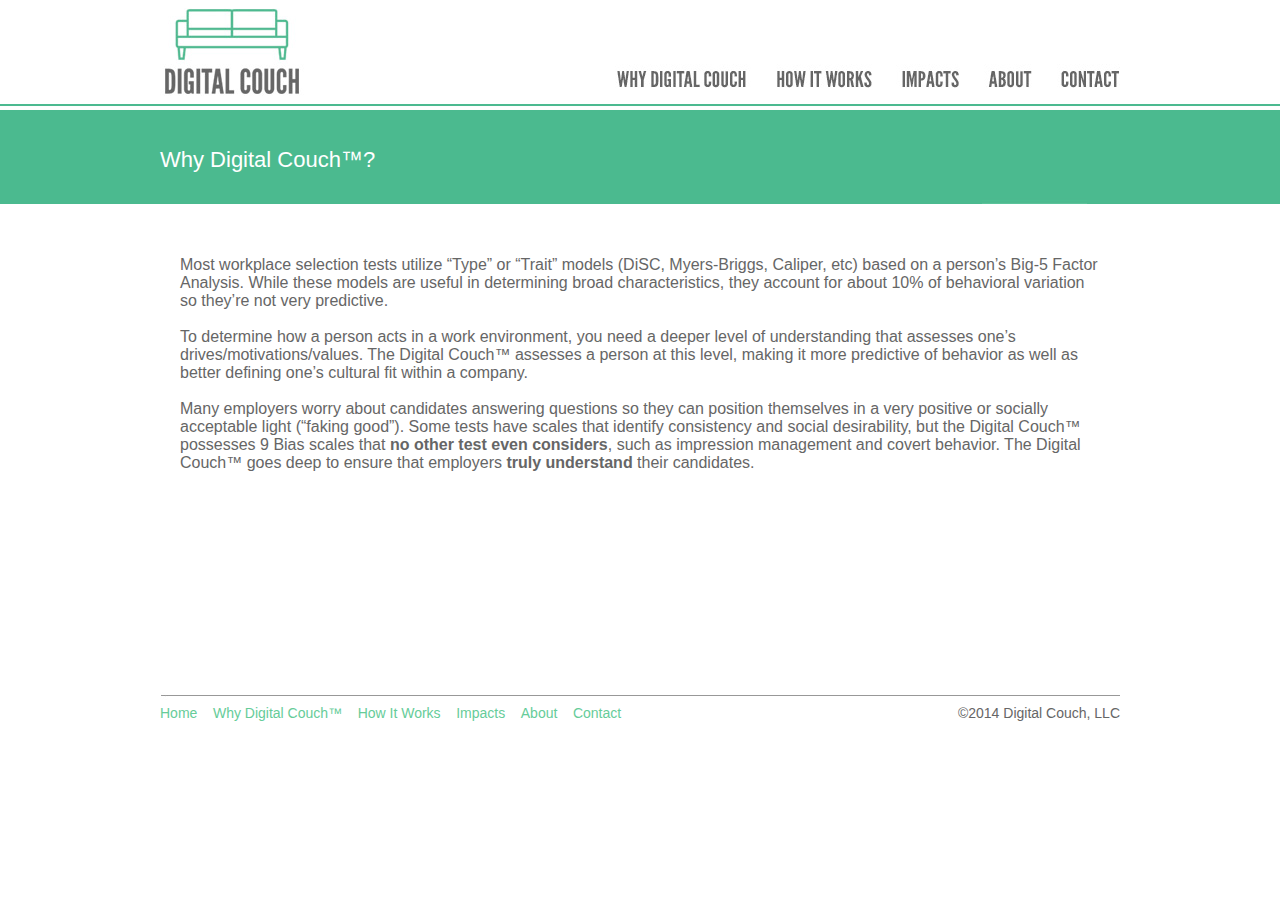
<file: why.htm>
﻿<!DOCTYPE html PUBLIC "-//W3C//DTD XHTML 1.0 Transitional//EN" "http://www.w3.org/TR/xhtml1/DTD/xhtml1-transitional.dtd">
<html xmlns="http://www.w3.org/1999/xhtml">
<head>
<meta http-equiv="Content-Type" content="text/html; charset=UTF-8" />
<title>Why Digital Couch™</title>
<link href="styles.css" rel="stylesheet" type="text/css">
<style type="text/css">
body {
	margin-left: 0px;
	margin-top: 0px;
	margin-right: 0px;
	margin-bottom: 0px;
}
</style>
<link href="styles.css" rel="stylesheet" type="text/css" />
<script type="text/javascript">
function MM_swapImgRestore() { //v3.0
  var i,x,a=document.MM_sr; for(i=0;a&&i<a.length&&(x=a[i])&&x.oSrc;i++) x.src=x.oSrc;
}
function MM_preloadImages() { //v3.0
  var d=document; if(d.images){ if(!d.MM_p) d.MM_p=new Array();
    var i,j=d.MM_p.length,a=MM_preloadImages.arguments; for(i=0; i<a.length; i++)
    if (a[i].indexOf("#")!=0){ d.MM_p[j]=new Image; d.MM_p[j++].src=a[i];}}
}

function MM_findObj(n, d) { //v4.01
  var p,i,x;  if(!d) d=document; if((p=n.indexOf("?"))>0&&parent.frames.length) {
    d=parent.frames[n.substring(p+1)].document; n=n.substring(0,p);}
  if(!(x=d[n])&&d.all) x=d.all[n]; for (i=0;!x&&i<d.forms.length;i++) x=d.forms[i][n];
  for(i=0;!x&&d.layers&&i<d.layers.length;i++) x=MM_findObj(n,d.layers[i].document);
  if(!x && d.getElementById) x=d.getElementById(n); return x;
}

function MM_swapImage() { //v3.0
  var i,j=0,x,a=MM_swapImage.arguments; document.MM_sr=new Array; for(i=0;i<(a.length-2);i+=3)
   if ((x=MM_findObj(a[i]))!=null){document.MM_sr[j++]=x; if(!x.oSrc) x.oSrc=x.src; x.src=a[i+2];}
}
</script>
</head>

<body onload="MM_preloadImages('images/why_over.jpg','images/how_over.jpg','images/impacts_over.jpg','images/about_over.jpg','images/contact_over.jpg')">
<table width="100%" border="0" cellspacing="0" cellpadding="0">
  <tr>
    <td align="center" background="images/header_bg.jpg"><table width="960" border="0" cellspacing="0" cellpadding="0"><a href="index.html"><img src="images/logo.jpg" width="207" height="110" alt="The Digital Couch™" /></a><img src="images/header_bg.jpg" width="240" height="110" alt="bg" /><a href="why.htm" onmouseout="MM_swapImgRestore()" onmouseover="MM_swapImage('Why','','images/why_over.jpg',1)"><img src="images/why.jpg" alt="Why Digital Couch™" width="153" height="110" id="Why" /></a><a href="how.htm" onmouseout="MM_swapImgRestore()" onmouseover="MM_swapImage('How','','images/how_over.jpg',1)"><img src="images/how.jpg" alt="How It Works" width="128" height="110" id="How" /></a><a href="impacts.htm" onmouseout="MM_swapImgRestore()" onmouseover="MM_swapImage('Impacts','','images/impacts_over.jpg',1)"><img src="images/impacts.jpg" alt="Impacts" width="88" height="110" id="Impacts" /></a><a href="about.htm" onmouseout="MM_swapImgRestore()" onmouseover="MM_swapImage('About','','images/about_over.jpg',1)"><img src="images/about.jpg" alt="About" width="73" height="110" id="About" /></a><a href="contact.htm" onmouseout="MM_swapImgRestore()" onmouseover="MM_swapImage('Contact','','images/contact_over.jpg',1)"><img src="images/contact.jpg" alt="Contact" width="71" height="110" id="Contact" /></a></table></td>
  </tr>

  <tr>
    <td align="center" background="images/body_bg.jpg"><table width="960" border="0" cellspacing="0" cellpadding="0">
      <tr>
        <td align="left" valign="top"><img src="images/body_bg.jpg" width="625" height="19" /><br /><br /><span class="subhead">
          Why Digital Couch™?<strong></strong></span></td>
        <td align="left" valign="top"><img src="images/sub_head.jpg" width="105" height="94" alt="sub" /></td>
      </tr>
    </table></td>
  </tr>
  <tr>
    <td align="center"><table width="920" border="0" cellspacing="0" cellpadding="0">
      <tr>
        <td align="left" valign="top"><p class="main"><br />
          <br />
          Most workplace selection tests utilize “Type” or “Trait” models (DiSC, Myers-Briggs, Caliper, etc) based on a person’s Big-5 Factor Analysis.  While these models are useful in determining broad characteristics, they account for about 10% of behavioral variation so they’re not very predictive. 
<br /><br />
          
          To determine how a person acts in a work environment, you need a deeper level of understanding that assesses one’s <br />drives/motivations/values. The Digital Couch™ assesses a person at this level, making it more predictive of behavior as well as better defining one’s cultural fit within a company.


<br /><br />Many employers worry about candidates answering questions so they can position themselves in a very positive or socially acceptable light (“faking good”).  Some tests have scales that identify consistency and social desirability, but the Digital Couch™ possesses 9 Bias scales that <strong>no other test even considers</strong>, such as impression management and covert behavior. The Digital Couch™ goes deep to ensure that employers <strong>truly understand</strong> their candidates. 
          
        </p>
          <p class="main">&nbsp;</p>
          <p class="main">&nbsp;</p>
          <p class="main">&nbsp;</p>
          <p class="main">&nbsp;</p>
          <p class="main">&nbsp;</p>
          <p class="main">&nbsp;</p></td>
      </tr>
    </table></td>
  </tr>
  <tr>
    <td align="center"><img src="images/split.jpg" width="960" height="12" alt="split" /></td>
  </tr>
  <tr>
    <td align="center"><table width="960" border="0" cellspacing="0" cellpadding="0">
      <tr>
        <td><span class="footer"><a href="index.html" class="footer">Home</a>&nbsp;&nbsp;&nbsp;&nbsp;<a href="why.htm" class="footer">Why Digital Couch™</a>&nbsp;&nbsp;&nbsp;&nbsp;<a href="how.htm" class="footer">How It Works</a>&nbsp;&nbsp;&nbsp;&nbsp;<a href="impacts.htm" class="footer">Impacts</a>&nbsp;&nbsp;&nbsp;&nbsp;<a href="about.htm" class="footer">About</a>&nbsp;&nbsp;&nbsp;&nbsp;<a href="contact.htm" class="footer">Contact</a></span></td>
        <td align="right"><span class="footer">©2014 Digital Couch, LLC</span></td>
      </tr>
    </table></td>
  </tr>
  <tr>
    <td>&nbsp;</td>
  </tr>
</table>
</body>
</html>
</file>
<file: styles.css>
/* CSS Document */

/*general*/
.main {font-family:Helvetica; font-size:16px; color:#666666;}
A.main:link {font-family:Helvetica; color:#666666; font-size:16px; text-decoration:underline;}
A.main:hover {font-family:Helvetica; color:#666666; font-size:16px; text-decoration:underline;}
A.main:visited {font-family:Helvetica; color:#666666; font-size:16px; text-decoration:underline;}

.mainhome {font-family: Helvetica; font-size: 16px;  text-decoration:none; color:#FFFFFF;}
A.mainhome:link {font-family:Helvetica; color:#FFFFFF; font-size:16px;  text-decoration:none;}
A.mainhome:hover {font-family:Helvetica; color:#FFFFFF; font-size:16px;  text-decoration:none;}
A.mainhome:visited {font-family:Helvetica; color:#FFFFFF; font-size:16px;  text-decoration:none;}

.subhead {font-family:Helvetica; font-size:22px; color:#FFFFFF;}

.subheadb {font-family:Arial; font-size:13px; color:#57b7df; font-weight:bold;}

.footer {font-family:Helvetica; font-size:14px; color:#666666; line-height:18px;}
A.footer:link {font-family:Helvetica; color:#66cc99; font-size:14px; font-weight:normal; text-decoration:none; line-height:18px;}
A.footer:hover {font-family:Helvetica; color:#66cc99; font-size:14px; font-weight:normal; text-decoration:none; line-height:18px;}
A.footer:visited {font-family:Helvetica; color:#66cc99; font-size:14px; font-weight:normal; text-decoration:none; line-height:18px;}

.form {border: 1px #999999 solid; background-color:#eeeeee; font-family:tahoma; font-size:12px; color:#666666;}
</file>
